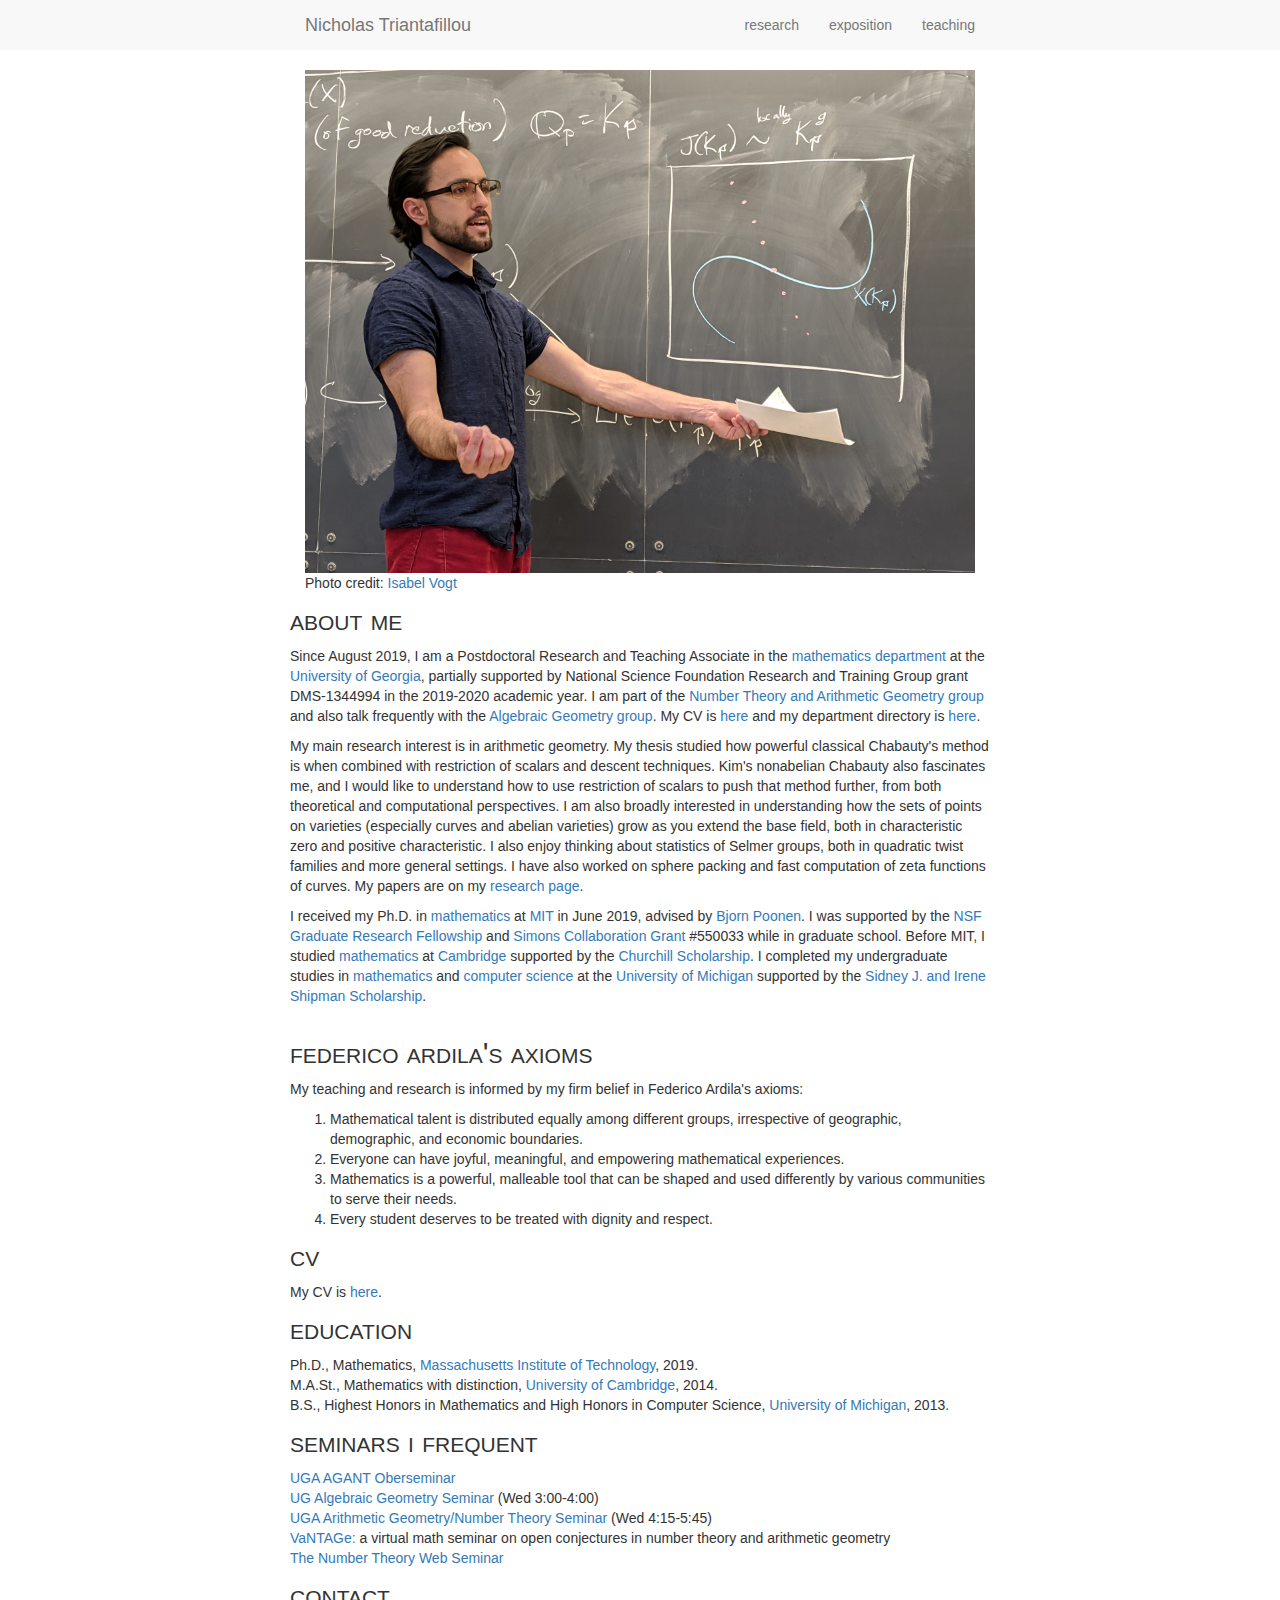
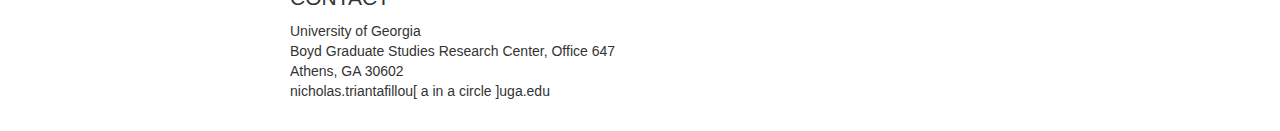
<file: index.html>
<!DOCTYPE html>
<html lang="en">
  <head>

    <meta charset="utf-8">
    <meta http-equiv="X-UA-Compatible" content="IE=edge">
    <meta name="author" content="Nicholas Triantafillou">
    <meta name="keywords" content="Nicholas Triantafillou">
    <meta name="description" content="Nicholas Triantafillou's Homepage">

    <!-- Note there is no responsive meta tag here -->

    <link rel="shortcut icon" href="../../assets/ico/favicon.ico">

    <title>Nicholas Triantafillou</title>

    <!-- Bootstrap core CSS -->
    <link href="css/bootstrap.min.css" rel="stylesheet">

    <!-- Custom styles for this template -->
    <!--<link href="css/non-responsive.css" rel="stylesheet">-->
    <link href="css/style.css" rel="stylesheet">
    <link href='//fonts.googleapis.com/css?family=Raleway:400,700,500|Open+Sans:300,400,600,700,800|Droid+Sans:400,700' rel='stylesheet' type='text/css'>
  </head>

  <body>

    <!-- Fixed navbar -->
    <div class="navbar navbar-default navbar-fixed-top" role="navigation">
      <div class="container">
        <div class="navbar-header">
          <button type="button" class="navbar-toggle" data-toggle="collapse" data-target=".navbar-collapse">
            <span class="sr-only">Toggle navigation</span>
            <span class="icon-bar"></span>
            <span class="icon-bar"></span>
            <span class="icon-bar"></span>
          </button>
          <a class="navbar-brand" href="index.html">Nicholas Triantafillou</a>
        </div>
        <div class="navbar-collapse collapse">
          <ul class="nav navbar-nav navbar-right">
            <li><a href="research.html">research</a></li>
            <li><a href="notes.html">exposition</a></li>
            <li><a href="teaching.html">teaching</a></li>
          </ul>
        </div><!--/.nav-collapse -->
      </div>
    </div>

<div class="container">
      <div class="row">
	<div class="col-md-12 col-sm-12 col-xs-12">
   <img src="ngtriant2.jpg" class="img-responsive">
    <p> Photo credit: <a href="http://www.mit.edu/~ivogt/">Isabel Vogt</a></p>
	</div>

    <!--  </div> -->
 <!--  <div class="row"> -->
<!--  <div class="col-md-12 col-sm-12 col-xs-12">  -->
  <h2>about me</h2>
  <p> Since August 2019, I am a Postdoctoral Research and Teaching Associate in the <a href="https://www.math.uga.edu/">mathematics department</a> at the <a href="https://www.uga.edu/">University of Georgia</a>, partially supported by National Science Foundation Research and Training Group grant DMS-1344994 in the 2019-2020 academic year. I am part of the <a href="http://research.franklin.uga.edu/agant/number-theory-and-arithmetic-geometry">Number Theory and Arithmetic Geometry group</a> and also talk frequently with the <a href="http://research.franklin.uga.edu/agant/algebriac-geometry">Algebraic Geometry group</a>. My CV is <a href="docs/ngtriant-cv.pdf">here</a> and my department directory is <a href="https://math.franklin.uga.edu/directory/people/nicholas-triantafillou">here</a>.</p>
  <p>My main research interest is in arithmetic geometry. My thesis studied how powerful classical Chabauty's method is when combined with restriction of scalars and descent techniques. Kim's nonabelian Chabauty also fascinates me, and I would like to understand how to use restriction of scalars to push that method further, from both theoretical and computational perspectives. I am also broadly interested in understanding how the sets of points on varieties (especially curves and abelian varieties) grow as you extend the base field, both in characteristic zero and positive characteristic. I also enjoy thinking about statistics of Selmer groups, both in quadratic twist families and more general settings. I have also worked on sphere packing and fast computation of zeta functions of curves. My papers are on my <a href="research.html">research page</a>.</p>
  <p>I received my Ph.D. in <a href="http://math.mit.edu">mathematics</a> at <a href="http://www.mit.edu">MIT</a> in June 2019, advised by <a href="http://math.mit.edu/~poonen">Bjorn Poonen</a>. I was supported by the <a href="https://www.nsfgrfp.org">NSF Graduate Research Fellowship</a> and <a href="https://simonscollab.icerm.brown.edu/">Simons Collaboration Grant</a> #550033 while in graduate school. Before MIT, I studied <a href="http://www.maths.cam.ac.uk/postgrad/mathiii/">mathematics</a> at <a href="http://www.cam.ac.uk">Cambridge</a> supported by the <a href="http://winstonchurchillfoundation.org/scholars.php">Churchill Scholarship</a>. I completed my undergraduate studies in <a href="http://www.lsa.umich.edu/math/">mathematics</a> and <a href="http://cs.lsa.umich.edu/">computer science</a> at the <a href="http://www.umich.edu">University of Michigan</a> supported by the <a href="http://www.umich.edu/~shipsoc/">Sidney J. and Irene Shipman Scholarship</a>.</p>
 </br>
<!--  </div> -->

<h2> federico ardila's axioms </h2>

<p> My teaching and research is informed by my firm belief in Federico Ardila's axioms:

<ol>
  <li> Mathematical talent is distributed equally among different groups, irrespective of geographic, demographic, and economic boundaries. </li>
  <li> Everyone can have joyful, meaningful, and empowering mathematical experiences. </li>
  <li> Mathematics is a powerful, malleable tool that can be shaped and used differently by various communities to serve their needs. </li>
  <li> Every student deserves to be treated with dignity and respect. </li>
</ol>
</p>

  <h2>cv</h2>
  <p> My CV is <a href="docs/ngtriant-cv.pdf">here</a>.</p>

	<h2>education</h2>
	<p>Ph.D., Mathematics, <a href=http://www.mit.edu>Massachusetts Institute of Technology</a>, 2019.<br/>
	  M.A.St., Mathematics with distinction, <a href=http://www.cam.ac.uk>University of Cambridge</a>, 2014.<br/>
	  B.S., Highest Honors in Mathematics and High Honors in Computer Science, <a href=http://www.umich.edu>University of Michigan</a>, 2013.</p>

	<h2>seminars i frequent</h2>

  <p> <a href="https://research.franklin.uga.edu/agant/oberseminar">UGA AGANT Oberseminar</a>  <br/>
    <a href="https://www.google.com/calendar/embed?src=ors2ouov5f37goqr6rai32bos0@group.calendar.google.com&amp;ctz=America/New_York">UG Algebraic Geometry Seminar</a> (Wed 3:00-4:00) <br/>
    <a href="https://www.google.com/calendar/embed?src=uganumbertheory@gmail.com&amp;ctz=America/New_York">UGA Arithmetic Geometry/Number Theory Seminar</a> (Wed 4:15-5:45)  <br/>
    <a href="https://sites.google.com/view/vantageseminar">VaNTAGe: </a> a virtual math seminar on open conjectures in
number theory and arithmetic geometry<br/>
    <a href="https://www.ntwebseminar.org/">The Number Theory Web Seminar</a>
	<!-- <a href="http://math.mit.edu/nt/index_stage">MIT Seminar on Topics in Arithmetic, Geometry, Etc.</a> (ongoing)<br/> -->
	<!--  <a href="http://math.mit.edu/~sidnv/etale">MIT Etale Cohomology Learning Seminar</a> (ongoing)<br/>
	  <a href="http://www.math.harvard.edu/~chiyun/seminars/sft/">Seminar on Falting's Theorem</a> (ongoing) -->
	 </p>

	<h2>contact</h2>
	<p> University of Georgia<br/>
    Boyd Graduate Studies Research Center, Office 647<br/>
	  Athens, GA 30602<br/>
    &#110;&#105;&#99;&#104;&#111;&#108;&#97;&#115;&#46;&#116;&#114;&#105;&#97;&#110;&#116;&#97;&#102;&#105;&#108;&#108;&#111;&#117;[ a in a circle ]&#117;&#103;&#97;&#46;&#101;&#100;&#117; <!-- @ = &#64; -->
	</p>
      </div>
    </div> <!-- /container -->


<script type="text/javascript">
  <!--  
        var _gaq = _gaq || [];
        _gaq.push(['_setAccount', 'UA-20931778-1']);
        _gaq.push(['_trackPageview']);
        
        (function() {
        var ga = document.createElement('script'); ga.type =
        'text/javascript'; ga.async = true;
        ga.src = ('https:' == document.location.protocol ? 'https://ssl' :
        'http://www') + '.google-analytics.com/ga.js';
        var s = document.getElementsByTagName('script')[0];
        s.parentNode.insertBefore(ga, s);
        })();
        // -->
</script>

<!-- Start of StatCounter Code for Default Guide -->
<script type="text/javascript">
  var sc_project=8064775;
  var sc_invisible=1;
  var sc_security="1b384f03";
</script>
<script type="text/javascript"
	    src="http://www.statcounter.com/counter/counter.js"></script>
<noscript><div class="statcounter"><a title="custom counter"
				                      href="http://statcounter.com/free-hit-counter/"
				                      ><img class="statcounter"
							                src="http://c.statcounter.com/8064775/0/1b384f03/1/"
							                alt="custom
				                                 counter"></img></a></div></noscript>
<!-- End of StatCounter Code for Default Guide -->


<!-- Bootstrap core JavaScript
    ================================================== -->
    <!-- Placed at the end of the document so the pages load faster -->
    <script src="https://ajax.googleapis.com/ajax/libs/jquery/1.11.0/jquery.min.js"></script>
    <script src="js/bootstrap.min.js"></script>
  </body>
</html>
</file>
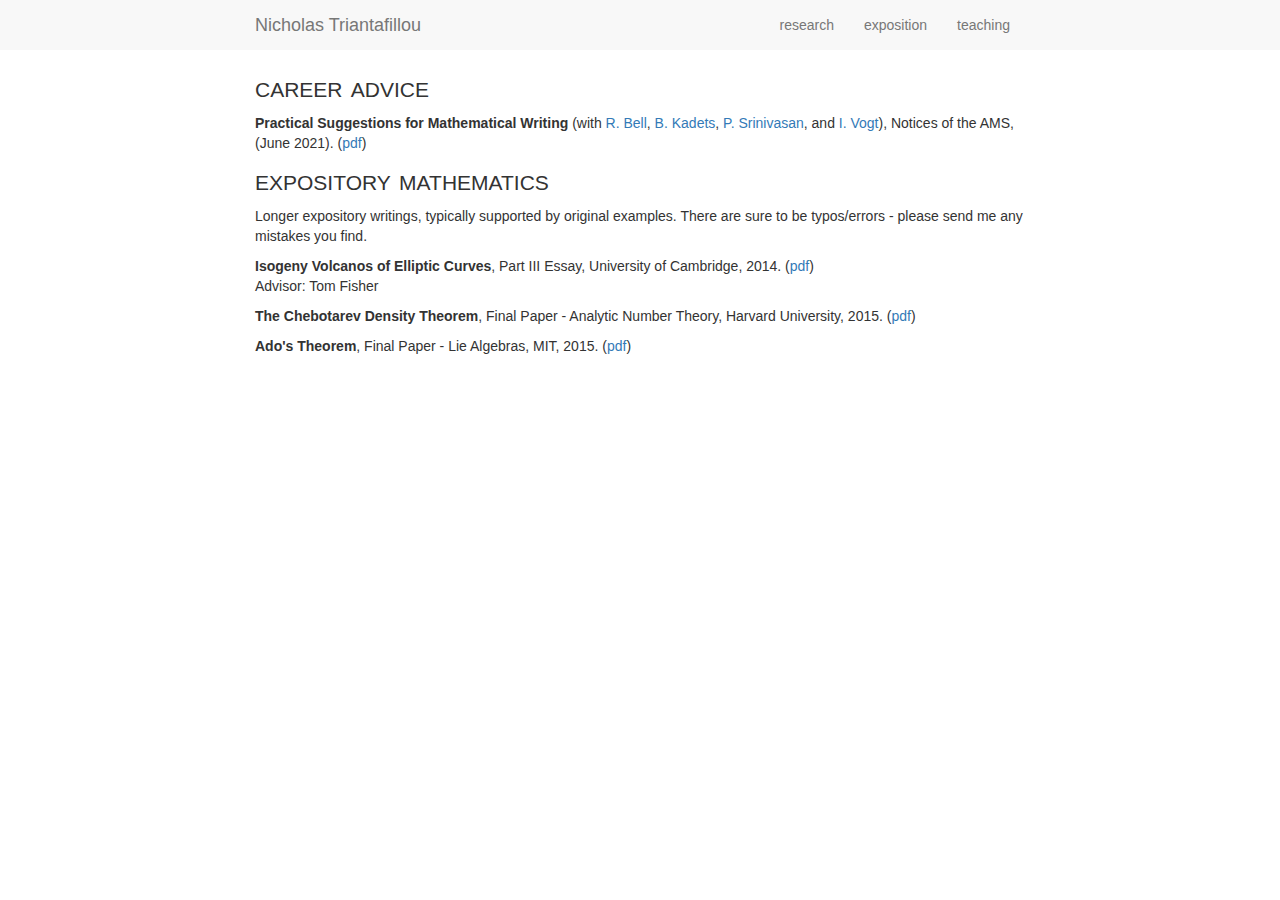
<file: notes.html>
<!DOCTYPE html>
<html lang="en">
  <head>

<!--    <link rel="stylesheet" href="//cdnjs.cloudflare.com/ajax/libs/KaTeX/0.2.0/katex.min.css">
    <script type="text/javascript"
    src="//cdnjs.cloudflare.com/ajax/libs/KaTeX/0.2.0/katex.min.js"></script> -->


    <!--Mathjax-->
    <script type="text/javascript"
            src="http://cdn.mathjax.org/mathjax/latest/MathJax.js?config=TeX-AMS-MML_HTMLorMML">
    </script>

    <meta charset="utf-8">
    <meta http-equiv="X-UA-Compatible" content="IE=edge">
    <meta name="author" content="Nicholas Triantafillou">
    <meta name="keywords" content="Nicholas Triantafillou">
    <meta name="description" content="Nicholas Triantafillou's Homepage">

    <!-- Note there is no responsive meta tag here -->

    <link rel="shortcut icon" href="../../assets/ico/favicon.ico">

    <title>Nicholas Triantafillou's Exposition Page</title>

    <!-- Bootstrap core CSS -->
    <link href="css/bootstrap.min.css" rel="stylesheet">

    <!-- Custom styles for this template -->
    <link href="css/non-responsive.css" rel="stylesheet">
    <link href="css/style.css" rel="stylesheet">

    <!-- Just for debugging purposes. Don't actually copy this line! -->
    <!--[if lt IE 9]><script src="../../assets/js/ie8-responsive-file-warning.js"></script><![endif]-->

    <!-- HTML5 shim and Respond.js IE8 support of HTML5 elements and media queries -->
    <!--[if lt IE 9]>
      <script src="https://oss.maxcdn.com/libs/html5shiv/3.7.0/html5shiv.js"></script>
      <script src="https://oss.maxcdn.com/libs/respond.js/1.4.2/respond.min.js"></script>
    <![endif]-->
  </head>

  <body>

    <!-- Fixed navbar -->
    <div class="navbar navbar-default navbar-fixed-top" role="navigation">
      <div class="container">
        <div class="navbar-header">
          <button type="button" class="navbar-toggle" data-toggle="collapse" data-target=".navbar-collapse">
            <span class="sr-only">Toggle navigation</span>
            <span class="icon-bar"></span>
            <span class="icon-bar"></span>
            <span class="icon-bar"></span>
          </button>
          <a class="navbar-brand" href="index.html">Nicholas Triantafillou</a>
        </div>
        <div class="navbar-collapse collapse">
          <ul class="nav navbar-nav navbar-right">
            <li><a href="research.html">research</a></li>
            <li><a href="notes.html">exposition</a></li>
            <li><a href="teaching.html">teaching</a></li>
          </ul>
        </div><!--/.nav-collapse -->
      </div>
    </div>

    <div class="container">
      
      <h2>career advice</h2>
      <p><b> Practical Suggestions for Mathematical Writing</b> (with <a href="https://www2.math.upenn.edu/~rhbell/">R. Bell</a>, <a href="https://bkadets.github.io/">B. Kadets</a>, <a href="https://padmask.github.io/">P. Srinivasan</a>, and <a href="http://faculty.washington.edu/ivogt/">I. Vogt</a>), Notices of the AMS, (June 2021). (<a href="notes/practical_suggestions_for_mathematical_writing.pdf">pdf</a>)
      </p>

      <h2>expository mathematics</h2>
      <p>
	Longer expository writings, typically supported by original examples. There are sure to be typos/errors - please send me any mistakes you find.
      </p>

      <p><b>Isogeny Volcanos of Elliptic Curves</b>, Part III Essay, University of
      Cambridge, 2014. (<a href="notes/volcanoes.pdf">pdf</a>)
<span class="abs-non"><br/>
 Advisor: Tom Fisher
</span></p>

<p><b>The Chebotarev Density Theorem</b>, Final Paper - Analytic Number Theory, Harvard University, 2015. (<a href="notes/chebotarev.pdf">pdf</a>)
</p>

<p><b>Ado's Theorem</b>, Final Paper - Lie Algebras, MIT, 2015. (<a href="notes/ados_theorem.pdf">pdf</a>)
</p>
    <!--  <h2>seminar notes</h2>

      <p>
	Short notes for talks at learning seminars.  These have not
	been carefully proofread.
      </p>

      <p><b>Title</b>, Date. (<a href="notes/rca.pdf">pdf</a>)
	<span class="abs-non"><br/>
</span></p> -->

    </div> <!-- /container -->

    <script type="text/javascript">
      <!--  
            var _gaq = _gaq || [];
            _gaq.push(['_setAccount', 'UA-20931778-1']);
            _gaq.push(['_trackPageview']);
            
            (function() {
            var ga = document.createElement('script'); ga.type =
            'text/javascript'; ga.async = true;
            ga.src = ('https:' == document.location.protocol ? 'https://ssl' :
            'http://www') + '.google-analytics.com/ga.js';
            var s = document.getElementsByTagName('script')[0];
            s.parentNode.insertBefore(ga, s);
            })();
            // -->
    </script>

    <!-- Start of StatCounter Code for Default Guide -->
    <script type="text/javascript">
      var sc_project=8064775;
      var sc_invisible=1;
      var sc_security="1b384f03";
    </script>
    <script type="text/javascript"
	        src="http://www.statcounter.com/counter/counter.js"></script>
    <noscript><div class="statcounter"><a title="custom counter"
				                          href="http://statcounter.com/free-hit-counter/"
				                          ><img class="statcounter"
							                    src="http://c.statcounter.com/8064775/0/1b384f03/1/"
							                    alt="custom
				                                     counter"></img></a></div></noscript>
    <!-- End of StatCounter Code for Default Guide -->


    <!-- Bootstrap core JavaScript
    <!-- Bootstrap core JavaScript
    ================================================== -->
    <!-- Placed at the end of the document so the pages load faster -->

    <script src="https://ajax.googleapis.com/ajax/libs/jquery/1.11.0/jquery.min.js"></script>
<!--<script id="mainScript">
if (typeof MathJax === 'undefined') {
var html = katex.renderToString("c = \\pm\\sqrt{a^2 + b^2}");
$("#output").html(html);
}
(function(){
var mathArr = [];
$(".math").each(function() {
var texTxt = $(this).text();
el = $(this).get(0);
if(el.tagName == "DIV"){
addDisp = "\\displaystyle";
} else {
addDisp = "";
}
if (typeof MathJax === 'undefined') {
try {
katex.render(addDisp+texTxt, el);
}
catch(err) {
$(this).html("<span class='err'>"+err);
    }
    timeNow = new Date();
    timeToProcess = timeNow - timeStart;
    $("#ttp").text(timeToProcess);
    } 
    if(el.tagName == "DIV"){
    $(this).after("<p>The LaTeX code:</p><pre>"+texTxt);
      } else {
      $(this).parent().after("<p>The LaTeX code:</p><pre>"+texTxt);
	}
	}); 
	if (typeof MathJax !== 'undefined') {
      fin = function () {
	clearInterval(myTime);      
      };
	}  
})();
</script>
-->
    <script src="js/bootstrap.min.js"></script>
    <script src="js/hideshow.js"></script>
  </body>
</html>
</file>
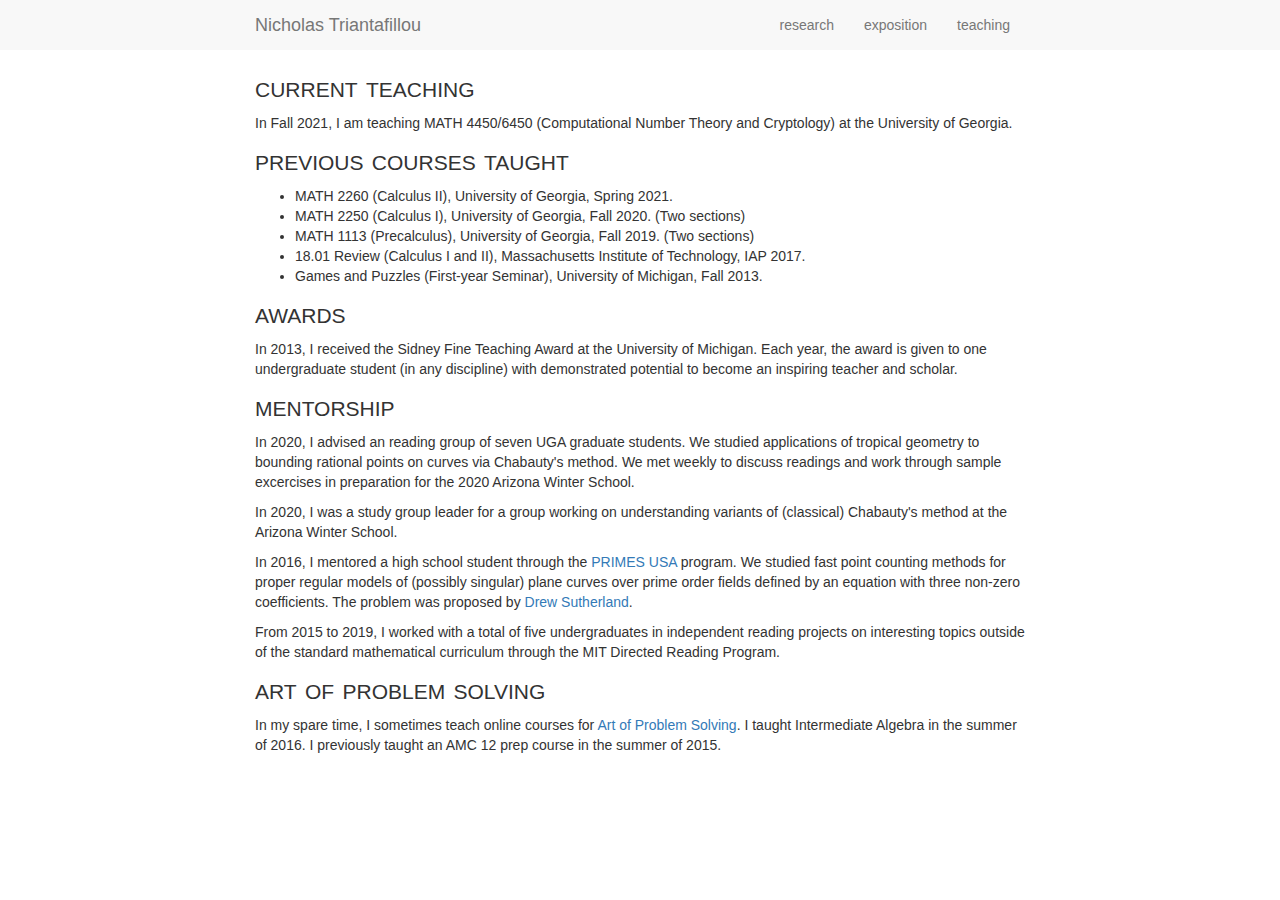
<file: teaching.html>
<!DOCTYPE html>
<html lang="en">
  <head>
    <!--Mathjax-->
    <script type="text/javascript"
            src="http://cdn.mathjax.org/mathjax/latest/MathJax.js?config=TeX-AMS-MML_HTMLorMML">
    </script>

    <meta charset="utf-8">
    <meta http-equiv="X-UA-Compatible" content="IE=edge">
    <meta name="author" content="Nicholas Triantafillou">
    <meta name="keywords" content="Nicholas Triantafillou">
    <meta name="description" content="Nicholas Triantafillou's Homepage">

    <!-- Note there is no responsive meta tag here -->

    <link rel="shortcut icon" href="../../assets/ico/favicon.ico">

    <title>Nicholas Triantafillou's Teaching Page</title>

    <!-- Bootstrap core CSS -->
    <link href="css/bootstrap.min.css" rel="stylesheet">

    <!-- Custom styles for this template -->
    <link href="css/non-responsive.css" rel="stylesheet">
    <link href="css/style.css" rel="stylesheet">

    <!-- Just for debugging purposes. Don't actually copy this line! -->
    <!--[if lt IE 9]><script src="../../assets/js/ie8-responsive-file-warning.js"></script><![endif]-->

    <!-- HTML5 shim and Respond.js IE8 support of HTML5 elements and media queries -->
    <!--[if lt IE 9]>
      <script src="https://oss.maxcdn.com/libs/html5shiv/3.7.0/html5shiv.js"></script>
      <script src="https://oss.maxcdn.com/libs/respond.js/1.4.2/respond.min.js"></script>
    <![endif]-->
  </head>

  <body>

    <!-- Fixed navbar -->
    <div class="navbar navbar-default navbar-fixed-top" role="navigation">
      <div class="container">
        <div class="navbar-header">
          <button type="button" class="navbar-toggle" data-toggle="collapse" data-target=".navbar-collapse">
            <span class="sr-only">Toggle navigation</span>
            <span class="icon-bar"></span>
            <span class="icon-bar"></span>
            <span class="icon-bar"></span>
          </button>
          <a class="navbar-brand" href="index.html">Nicholas Triantafillou</a>
        </div>
        <div class="navbar-collapse collapse">
          <ul class="nav navbar-nav navbar-right">
            <li><a href="research.html">research</a></li>
            <li><a href="notes.html">exposition</a></li>
            <li><a href="teaching.html">teaching</a></li>
          </ul>
        </div><!--/.nav-collapse -->
      </div>
    </div>

    <div class="container">

      <h2> current teaching </h2>

<p> In Fall 2021, I am teaching MATH 4450/6450 (Computational Number Theory and Cryptology) at the University of Georgia. 
  <!-- The class homepage is <a href="https://www.math.uga.edu/1113">here</a>. 
  Students should go to <a href="elc.uga.edu">eLC</a> for a link to ALEKS and course information. --> </p> 


<h2>previous courses taught</h2>

<ul>
    <li>  MATH 2260 (Calculus II), University of Georgia, Spring 2021.</li>
    <li>  MATH 2250 (Calculus I), University of Georgia, Fall 2020. (Two sections)</li> 
    <li>  MATH 1113 (Precalculus), University of Georgia, Fall 2019. (Two sections)</li>
    <li>  18.01 Review (Calculus I and II), Massachusetts Institute of Technology, IAP 2017.</li>
    <li>  Games and Puzzles (First-year Seminar), University of Michigan, Fall 2013. </li>
</ul>

<!--
<table class="table">
        <thead>
          <th width=20%>Semester</th>
          <th width=40%>Course</th>
          <th width=20%>Institution</th>
          <th width=20%>Rating (Max)</th>
        </thead>
        <tbody>
          <tr>
            <td>Fall 2019</td>
            <td>MATH 1113 Precalculus (Section 1)</td>
            <td>UGA</td>
            <td>3.5/5</td>
          </tr>
          <tr>
            <td>Fall 2019</td>
            <td>MATH 1113 Precalculus (Section 2)</td>
            <td>UGA</td>
            <td>2.8/5</td>
          </tr>
          <tr>
            <td>Jan. 2017</td>
            <td>18.01 Review: Calculus I and II</td>
            <td>MIT</td>
            <td>unranked</td>
          </tr>
          </tbody>
      </table>

-->


<!--
      <h2>teaching assistant</h2>


<table class="table">
        <thead>
          <th width=13%>Semester</th>
          <th width=30%>Course</th>
          <th width=13%>Institution</th>
          <th width=30%>Professor</th>
          <th width=14%>Rating (Max)</th>
        </thead>
        <tbody>
          <tr>
            <td>Spring 2018</td>
            <td>18.05 IBL Probability and Statistics </td>
            <td>MIT</td>
            <td>David Vogan</td>
            <td>6.4 (7)</td>
          </tr>
          <tr>
            <td>Spring 2016</td>
            <td>18.821: Project Lab</td>
            <td>MIT</td>
            <td>Henry Cohn</td>
            <td>6.5 (7)</td>
          </tr>
          <tr>
            <td>Winter 2013</td>
            <td>Math 396: Honors Analysis II</td>
            <td>Michigan</td>
            <td>Ralf Spatzier</td>
            <td>unranked</td>
          </tr>
          <tr>
            <td>Fall 2012</td>
            <td>Math 395: Honors Analysis I</td>
            <td>Michigan</td>
            <td>Ralf Spatzier</td>
            <td>unranked</td>
          </tr>
          <tr>
            <td>Fall 2012</td>
            <td>Math 105: Data, Functions, and Graphs</td>
            <td>Michigan</td>
            <td>Stephen DeBacker</td>
            <td>unranked</td>
          </tr>
          <tr>
            <td>Winter 2012</td>
            <td>Math 296: Honors Math II</td>
            <td>Michigan</td>
            <td>Mitya Boyarchenko</td>
            <td>unranked</td>
          </tr>
          <tr>
            <td>Fall 2011</td>
            <td>Math 295: Honors Math I</td>
            <td>Michigan</td>
            <td>Mitya Boyarchenko</td>
            <td>unranked</td>
          </tr>
          <tr>
            <td>Winter 2011</td>
            <td>Math 310: Explorations in Randomness</td>
            <td>Michigan</td>
            <td>Chris Lyons</td>
            <td>unranked</td>
          </tr>
        </tbody>
      </table>



      <h2>games and puzzles course</h2>

	<p> As a senior at the University of Michigan, I designed and taught a freshman seminar on games and puzzles, covering mathematical aspects of games and puzzles as well as real world applications.</p>

-->

	<h2> awards </h2>
	<p> In 2013, I received the Sidney Fine Teaching Award at the University of Michigan. Each year, the award is given to one undergraduate student (in any discipline) with demonstrated potential to become an inspiring teacher and scholar. </p>


      <h2>mentorship</h2>

      <p> In 2020, I advised an reading group of seven UGA graduate students. We studied applications of tropical geometry to bounding rational points on curves via Chabauty's method. We met weekly to discuss readings and work through sample excercises in preparation for the 2020 Arizona Winter School.</p>

      <p> In 2020, I was a study group leader for a group working on understanding variants of (classical) Chabauty's method at the Arizona Winter School.</p>

     	<p> In 2016, I mentored a high school student through the <a href="http://math.mit.edu/research/highschool/primes/index.php">PRIMES USA</a> program. We studied fast point counting methods for proper regular models of (possibly singular) plane curves over prime order fields defined by an equation with three non-zero coefficients. The problem was proposed by <a href="http://math.mit.edu/~drew/">Drew Sutherland</a>.</p>

      <p> From 2015 to 2019, I worked with a total of five undergraduates in independent reading projects on interesting topics outside of the standard mathematical curriculum through the MIT Directed Reading Program. </p>

      <h2>art of problem solving</h2>

      <p> In my spare time, I sometimes teach online courses for <a href="artofproblemsolving.com">Art of Problem Solving</a>. I taught Intermediate Algebra in the summer of 2016. I previously taught an AMC 12 prep course in the summer of 2015.</p>

    <!--  <h2>teaching assistant</h2>

      <table class="table">
        <thead>
          <th width=13%>Semester</th>
          <th width=30%>Course</th>
          <th width=13%>Institution</th>
          <th width=30%>Professor</th>
          <th width=14%>Rating (Max)</th>
        </thead>
        <tbody>
          <tr>
            <td>Spring 2015</td>
            <td>18.03: Differential Equations</td>
            <td>MIT</td>
            <td>David Jerison, Gigliola Staffilani</td>
            <td>6.2 (7.0)</td>
          </tr>
          <tr>
            <td>Spring 2009</td>
            <td>Math 154: Probability Theory</td>
            <td>Harvard</td>
            <td>Lauren Williams</td>
            <td>4.3 (5.0)</td>
          </tr>
        </tbody>
      </table> -->


    </div> <!-- /container -->

    <script type="text/javascript">
      <!--  
            var _gaq = _gaq || [];
            _gaq.push(['_setAccount', 'UA-20931778-1']);
            _gaq.push(['_trackPageview']);
            
            (function() {
            var ga = document.createElement('script'); ga.type =
            'text/javascript'; ga.async = true;
            ga.src = ('https:' == document.location.protocol ? 'https://ssl' :
            'http://www') + '.google-analytics.com/ga.js';
            var s = document.getElementsByTagName('script')[0];
            s.parentNode.insertBefore(ga, s);
            })();
            // -->
    </script>

    <!-- Start of StatCounter Code for Default Guide -->
    <script type="text/javascript">
      var sc_project=8064775;
      var sc_invisible=1;
      var sc_security="1b384f03";
    </script>
    <script type="text/javascript"
	        src="http://www.statcounter.com/counter/counter.js"></script>
    <noscript><div class="statcounter"><a title="custom counter"
				                          href="http://statcounter.com/free-hit-counter/"
				                          ><img class="statcounter"
							                    src="http://c.statcounter.com/8064775/0/1b384f03/1/"
							                    alt="custom
				                                     counter"></img></a></div></noscript>
    <!-- End of StatCounter Code for Default Guide -->

    <!-- Bootstrap core JavaScript
         ================================================== -->
    <!-- Placed at the end of the document so the pages load faster -->
    <script src="https://ajax.googleapis.com/ajax/libs/jquery/1.11.0/jquery.min.js"></script>
    <script src="js/bootstrap.min.js"></script>
  </body>
</html>
</file>
<file: css/non-responsive.css>
/* Template-specific stuff
 *
 * Customizations just for the template; these are not necessary for anything
 * with disabling the responsiveness.
 */

/* Account for fixed navbar */
body {
  min-width: 800px;
  padding-top: 70px;
  padding-bottom: 30px;
}

/* Finesse the page header spacing */
.page-header {
  margin-bottom: 30px;
}
.page-header .lead {
  margin-bottom: 10px;
}


/* Non-responsive overrides
 *
 * Utilitze the following CSS to disable the responsive-ness of the container,
 * grid system, and navbar.
 */

/* Reset the container */
.container {
  width: 800px;
  max-width: none !important;
}

/* Demonstrate the grids */
.col-xs-4 {
  padding-top: 15px;
  padding-bottom: 15px;
  background-color: #eee;
  background-color: rgba(86,61,124,.15);
  border: 1px solid #ddd;
  border: 1px solid rgba(86,61,124,.2);
}

.container .navbar-header,
.container .navbar-collapse {
  margin-right: 0;
  margin-left: 0;
}

/* Always float the navbar header */
.navbar-header {
  float: left;
}

/* Undo the collapsing navbar */
.navbar-collapse {
  display: block !important;
  height: auto !important;
  padding-bottom: 0;
  overflow: visible !important;
}

.navbar-toggle {
  display: none;
}
.navbar-collapse {
  border-top: 0;
}

.navbar-brand {
  margin-left: -15px;
}

/* Always apply the floated nav */
.navbar-nav {
  float: left;
  margin: 0;
}
.navbar-nav > li {
  float: left;
}
.navbar-nav > li > a {
  padding: 15px;
}

/* Redeclare since we override the float above */
.navbar-nav.navbar-right {
  float: right;
}

/* Undo custom dropdowns */
.navbar .navbar-nav .open .dropdown-menu {
  position: absolute;
  float: left;
  background-color: #fff;
  border: 1px solid #ccc;
  border: 1px solid rgba(0, 0, 0, .15);
  border-width: 0 1px 1px;
  border-radius: 0 0 4px 4px;
  -webkit-box-shadow: 0 6px 12px rgba(0, 0, 0, .175);
          box-shadow: 0 6px 12px rgba(0, 0, 0, .175);
}
.navbar-default .navbar-nav .open .dropdown-menu > li > a {
  color: #333;
}
.navbar .navbar-nav .open .dropdown-menu > li > a:hover,
.navbar .navbar-nav .open .dropdown-menu > li > a:focus,
.navbar .navbar-nav .open .dropdown-menu > .active > a,
.navbar .navbar-nav .open .dropdown-menu > .active > a:hover,
.navbar .navbar-nav .open .dropdown-menu > .active > a:focus {
  color: #fff !important;
  background-color: #428bca !important;
}
.navbar .navbar-nav .open .dropdown-menu > .disabled > a,
.navbar .navbar-nav .open .dropdown-menu > .disabled > a:hover,
.navbar .navbar-nav .open .dropdown-menu > .disabled > a:focus {
  color: #999 !important;
  background-color: transparent !important;
}
</file>
<file: css/style.css>
h2 {
 font-variant: small-caps;
  margin-top: 0px;
  padding-top:0px;
}

p.bibitem {
  margin: 20px;
  text-indent: -20px;
}

.abstract a{
    color: black;
    outline: 0;  
    text-decoration: none;
    border-bottom: 1px dotted;
}

.abstract.hidden span{
    display: none;
}

.navbar {
    border: 0;
    margin-bottom: 0;
}

/* Customize container */
@media (min-width: 768px) {
  .container {
    max-width: 700px;
  }
}

/* Move down content because we have a fixed navbar that is 50px tall */
body {
    padding-top: 70px;
  padding-bottom: 20px;
}
</file>
